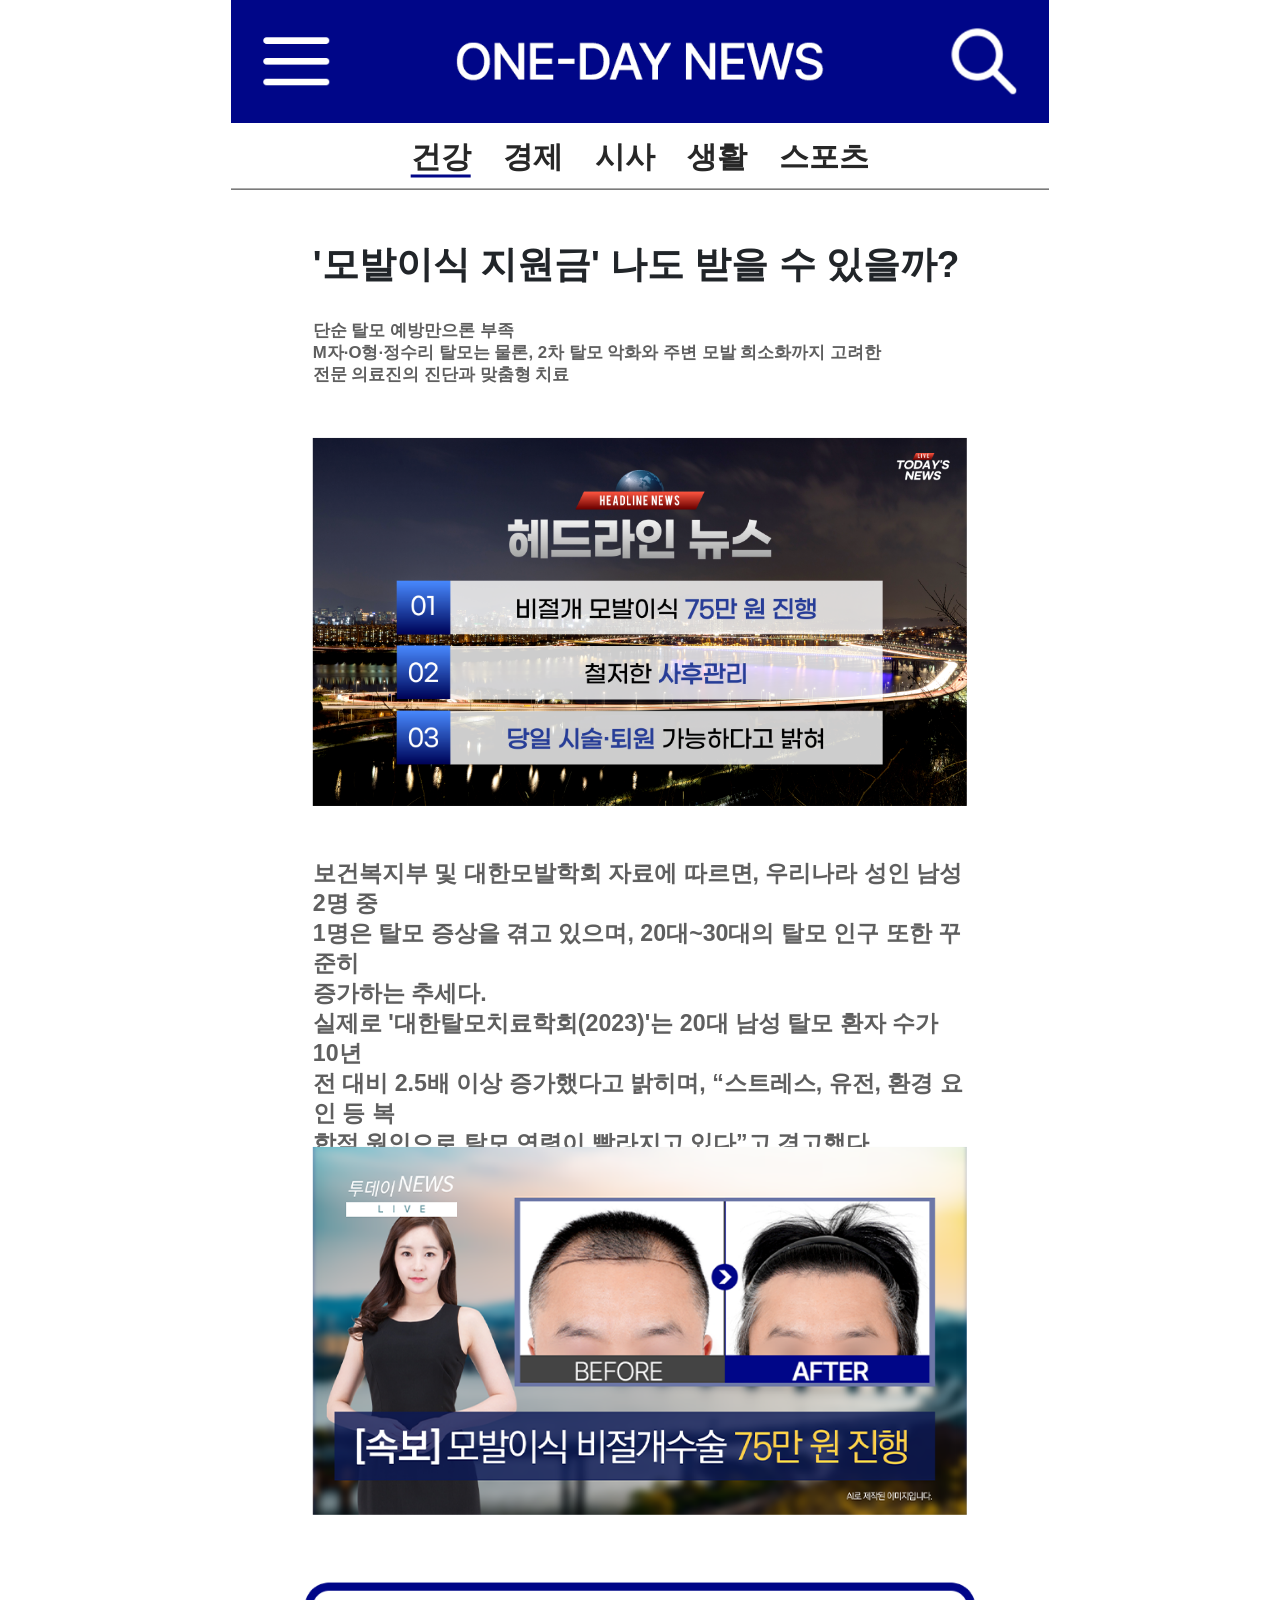
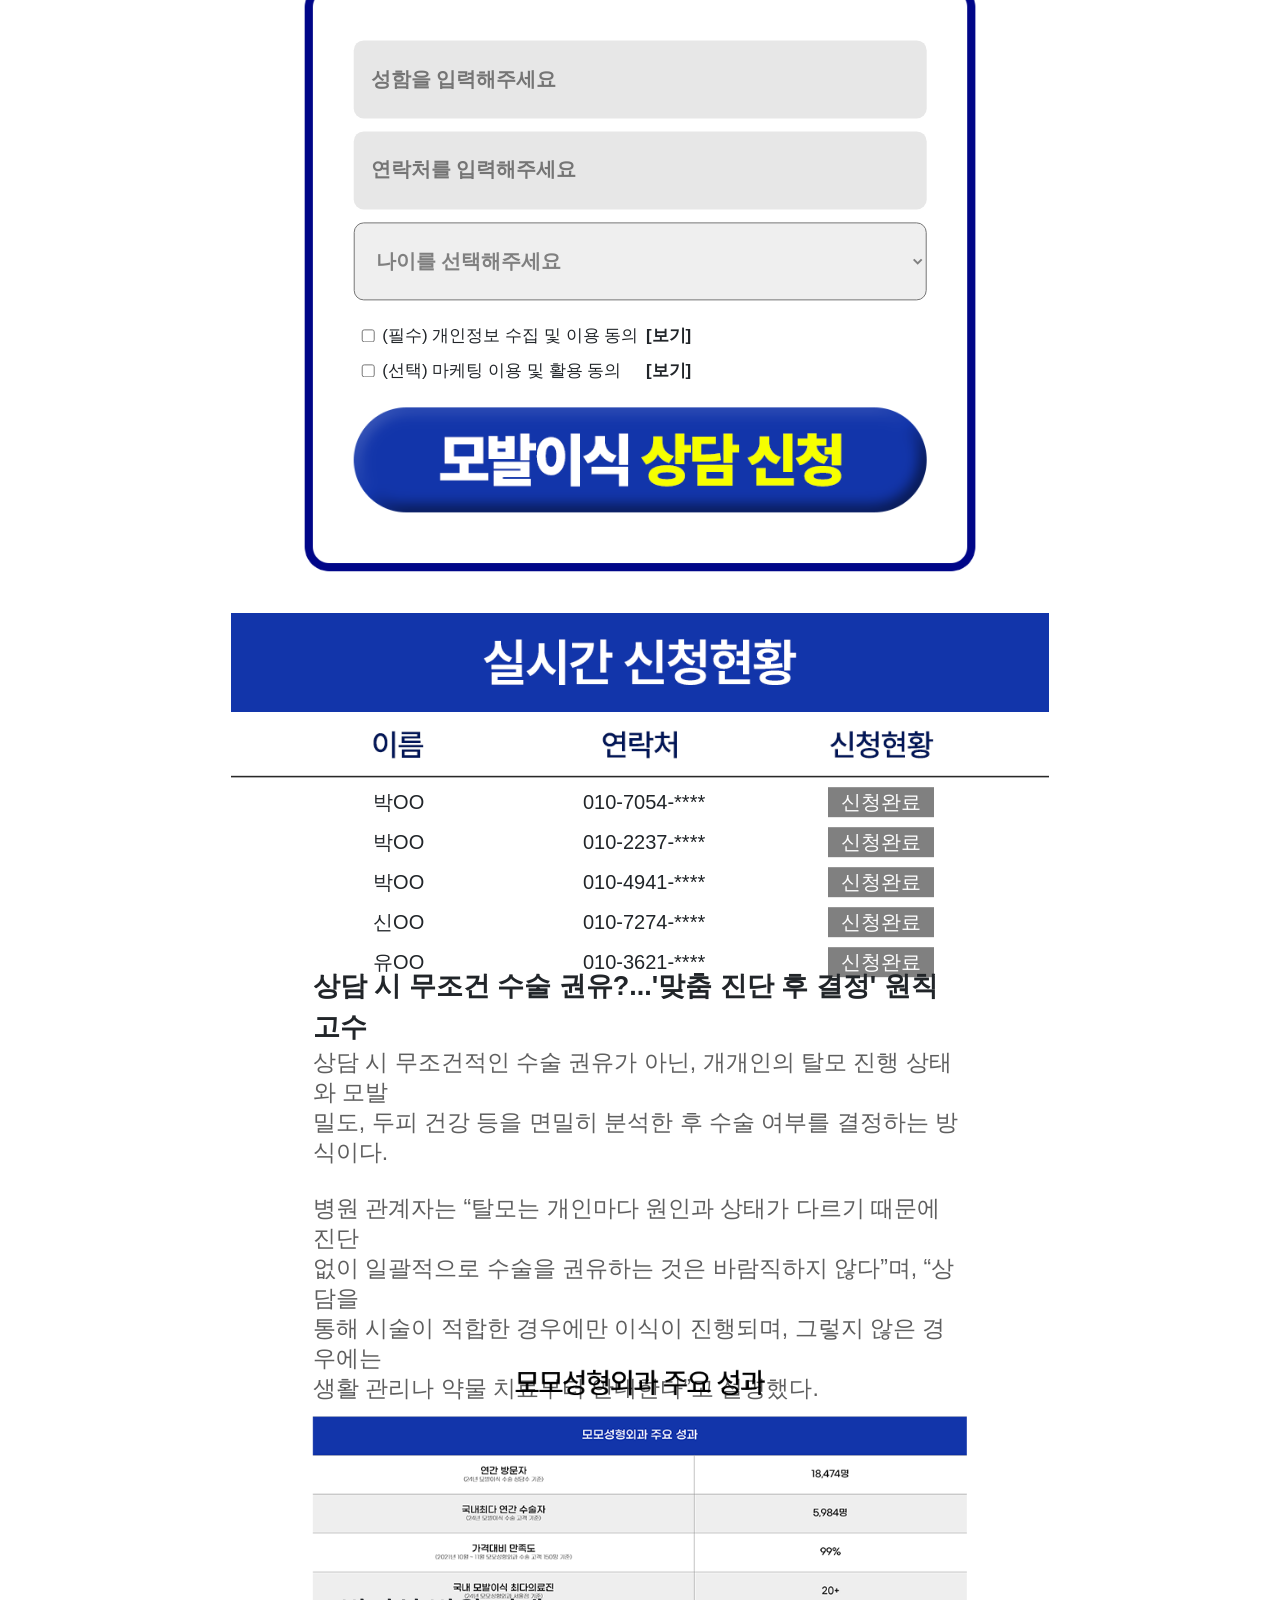
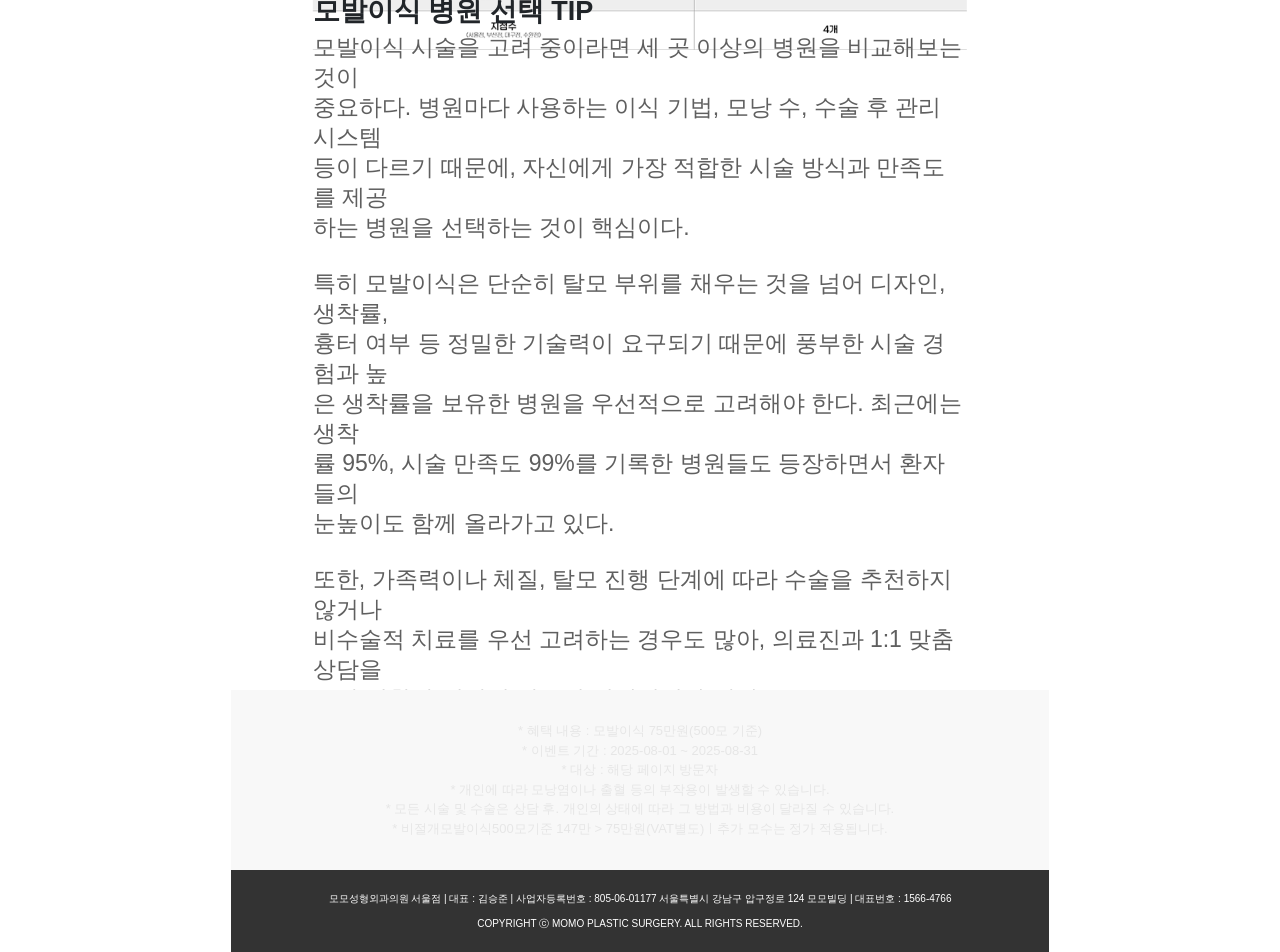
<file: index.html>
<!DOCTYPE html>
<!-- saved from url=(0034)http://127.0.0.1:5500/Landing.html -->
<html lang="ko"><head><meta http-equiv="Content-Type" content="text/html; charset=UTF-8">
  
  <meta name="viewport" content="width=device-width, initial-scale=1.0">
  <title>모모성형외과 랜딩페이지</title>
<link rel="stylesheet" href="./index_files/bootstrap.css"><link rel="stylesheet" href="./index_files/Landing.css"><script src="./index_files/code.jquery.com_jquery-3.7.0.min.js.다운로드"></script><script src="./index_files/bootstrap.js.다운로드"></script></head>
  
  
  
  
<body cz-shortcut-listen="true">
  
  <div id="wrap">

    <section class="sec01">
      <img src="./index_files/section01-bg.png" class="img-fluid">
      <img src="./index_files/section01-img1.png" class="img-fluid sec01-img1">
      <img src="./index_files/section01-img2.png" class="img-fluid sec01-img2">
    </section>

    <section class="sec02">
      <img src="./index_files/section02-bg.png" class="img-fluid">
      <div class="menubar">
        <span class="under">건강</span>
        <span>경제</span>
        <span>시사</span>
        <span>생활</span>
        <span>스포츠</span>
      </div>
    </section>

    <section class="sec03">
      <!-- <img src="images/section03-bg.png" class="img-fluid"> -->

      <div class="sec03-word1">
        <span class="sec03-word1-1">
          '모발이식 지원금' 나도 받을 수 있을까?
        </span>
        <span class="sec03-word1-2">
          단순 탈모 예방만으론 부족 <br>
          M자·O형·정수리 탈모는 물론, 2차 탈모 악화와 주변 모발 희소화까지 고려한 <br>
          전문 의료진의 진단과 맞춤형 치료
        </span>
      </div>

      <img src="./index_files/section03-img1.png" class="sec03-img1">

      <div class="sec03-word2">
        <span class="sec03-word2-1">
          보건복지부 및 대한모발학회 자료에 따르면, 우리나라 성인 남성 2명 중 <br>
          1명은 탈모 증상을 겪고 있으며, 20대~30대의 탈모 인구 또한 꾸준히 <br>
          증가하는 추세다.
        </span>
        <span class="sec03-word2-2">
          실제로 '대한탈모치료학회(2023)'는 20대 남성 탈모 환자 수가 10년 <br>
          전 대비 2.5배 이상 증가했다고 밝히며, “스트레스, 유전, 환경 요인 등 복 <br>
          합적 원인으로 탈모 연령이 빨라지고 있다”고 경고했다.
        </span>
      </div>

      <img src="./index_files/section03-img2.png" class="sec03-img2">

    </section>

    <section class="sec04">
      <img src="./index_files/section04-bg.png" class="img-fluid">
      <form>
        <div class="DB-BG">
          <div class="DB-input">
            <input type="text" placeholder="성함을 입력해주세요">
            <input type="tel" placeholder="연락처를 입력해주세요">
            <select name="age" id="age">
              <option value="" selected="" disabled="">나이를 선택해주세요</option>
              <option value="20">20대</option>
              <option value="30">30대</option>
              <option value="40">40대</option>
              <option value="50">50대</option>
              <option value="60">60대</option>
            </select>
          </div>
          
          <div class="DB-chk">
            <div class="DB-chk-1f">
              <label><input type="checkbox"> (필수) 개인정보 수집 및 이용 동의</label> <span class="btn-primary" data-bs-toggle="modal" data-bs-target="#exampleModal">[보기]</span>
            </div>
            <div class="DB-chk-1f">
              <label><input type="checkbox"> (선택) 마케팅 이용 및 활용 동의</label> <span class="btn-primary" data-bs-toggle="modal" data-bs-target="#exampleModal1">[보기]</span>
            </div>
          </div>

          <img src="./index_files/btn.png" class="img-fluid DB-btn">
        </div>
      </form>
    </section>

    <section class="sec05">
      <img src="./index_files/section05-bg.png" class="img-fluid">
      <div class="DB-list-wrap">
        <div class="DB-list" id="list" style="transform: translateY(-120px);">
          <!-- JS로 동적 추가됨 -->
        <div class="DB-list-1">
      <span>장OO</span>
      <span>010-2683-****</span>
      <span class="listbox">신청완료</span>
    </div><div class="DB-list-1">
      <span>박OO</span>
      <span>010-7054-****</span>
      <span class="listbox">신청완료</span>
    </div><div class="DB-list-1">
      <span>박OO</span>
      <span>010-2237-****</span>
      <span class="listbox">신청완료</span>
    </div><div class="DB-list-1">
      <span>박OO</span>
      <span>010-4941-****</span>
      <span class="listbox">신청완료</span>
    </div><div class="DB-list-1">
      <span>신OO</span>
      <span>010-7274-****</span>
      <span class="listbox">신청완료</span>
    </div><div class="DB-list-1">
      <span>유OO</span>
      <span>010-3621-****</span>
      <span class="listbox">신청완료</span>
    </div><div class="DB-list-1">
      <span>오OO</span>
      <span>010-3035-****</span>
      <span class="listbox">신청완료</span>
    </div><div class="DB-list-1">
      <span>조OO</span>
      <span>010-9483-****</span>
      <span class="listbox">신청완료</span>
    </div><div class="DB-list-1">
      <span>장OO</span>
      <span>010-5972-****</span>
      <span class="listbox">신청완료</span>
    </div><div class="DB-list-1">
      <span>류OO</span>
      <span>010-8299-****</span>
      <span class="listbox">신청완료</span>
    </div><div class="DB-list-1">
      <span>고OO</span>
      <span>010-8750-****</span>
      <span class="listbox">신청완료</span>
    </div><div class="DB-list-1">
      <span>송OO</span>
      <span>010-3859-****</span>
      <span class="listbox">신청완료</span>
    </div><div class="DB-list-1">
      <span>조OO</span>
      <span>010-8627-****</span>
      <span class="listbox">신청완료</span>
    </div><div class="DB-list-1">
      <span>황OO</span>
      <span>010-7977-****</span>
      <span class="listbox">신청완료</span>
    </div><div class="DB-list-1">
      <span>박OO</span>
      <span>010-7765-****</span>
      <span class="listbox">신청완료</span>
    </div><div class="DB-list-1">
      <span>정OO</span>
      <span>010-9181-****</span>
      <span class="listbox">신청완료</span>
    </div><div class="DB-list-1">
      <span>정OO</span>
      <span>010-1001-****</span>
      <span class="listbox">신청완료</span>
    </div><div class="DB-list-1">
      <span>임OO</span>
      <span>010-8868-****</span>
      <span class="listbox">신청완료</span>
    </div><div class="DB-list-1">
      <span>한OO</span>
      <span>010-8150-****</span>
      <span class="listbox">신청완료</span>
    </div><div class="DB-list-1">
      <span>송OO</span>
      <span>010-4602-****</span>
      <span class="listbox">신청완료</span>
    </div><div class="DB-list-1">
      <span>강OO</span>
      <span>010-2886-****</span>
      <span class="listbox">신청완료</span>
    </div><div class="DB-list-1">
      <span>권OO</span>
      <span>010-4981-****</span>
      <span class="listbox">신청완료</span>
    </div><div class="DB-list-1">
      <span>조OO</span>
      <span>010-5811-****</span>
      <span class="listbox">신청완료</span>
    </div><div class="DB-list-1">
      <span>임OO</span>
      <span>010-1614-****</span>
      <span class="listbox">신청완료</span>
    </div><div class="DB-list-1">
      <span>서OO</span>
      <span>010-3570-****</span>
      <span class="listbox">신청완료</span>
    </div><div class="DB-list-1">
      <span>황OO</span>
      <span>010-4774-****</span>
      <span class="listbox">신청완료</span>
    </div><div class="DB-list-1">
      <span>정OO</span>
      <span>010-8327-****</span>
      <span class="listbox">신청완료</span>
    </div><div class="DB-list-1">
      <span>홍OO</span>
      <span>010-9924-****</span>
      <span class="listbox">신청완료</span>
    </div><div class="DB-list-1">
      <span>이OO</span>
      <span>010-3060-****</span>
      <span class="listbox">신청완료</span>
    </div><div class="DB-list-1">
      <span>황OO</span>
      <span>010-9089-****</span>
      <span class="listbox">신청완료</span>
    </div><div class="DB-list-1">
      <span>한OO</span>
      <span>010-8052-****</span>
      <span class="listbox">신청완료</span>
    </div><div class="DB-list-1">
      <span>안OO</span>
      <span>010-1721-****</span>
      <span class="listbox">신청완료</span>
    </div><div class="DB-list-1">
      <span>신OO</span>
      <span>010-6525-****</span>
      <span class="listbox">신청완료</span>
    </div><div class="DB-list-1">
      <span>서OO</span>
      <span>010-5634-****</span>
      <span class="listbox">신청완료</span>
    </div><div class="DB-list-1">
      <span>안OO</span>
      <span>010-8123-****</span>
      <span class="listbox">신청완료</span>
    </div><div class="DB-list-1">
      <span>강OO</span>
      <span>010-3589-****</span>
      <span class="listbox">신청완료</span>
    </div><div class="DB-list-1">
      <span>안OO</span>
      <span>010-5651-****</span>
      <span class="listbox">신청완료</span>
    </div><div class="DB-list-1">
      <span>안OO</span>
      <span>010-7652-****</span>
      <span class="listbox">신청완료</span>
    </div><div class="DB-list-1">
      <span>홍OO</span>
      <span>010-2214-****</span>
      <span class="listbox">신청완료</span>
    </div><div class="DB-list-1">
      <span>박OO</span>
      <span>010-1663-****</span>
      <span class="listbox">신청완료</span>
    </div><div class="DB-list-1">
      <span>박OO</span>
      <span>010-7391-****</span>
      <span class="listbox">신청완료</span>
    </div><div class="DB-list-1">
      <span>김OO</span>
      <span>010-7531-****</span>
      <span class="listbox">신청완료</span>
    </div><div class="DB-list-1">
      <span>이OO</span>
      <span>010-9586-****</span>
      <span class="listbox">신청완료</span>
    </div><div class="DB-list-1">
      <span>서OO</span>
      <span>010-7292-****</span>
      <span class="listbox">신청완료</span>
    </div><div class="DB-list-1">
      <span>조OO</span>
      <span>010-8590-****</span>
      <span class="listbox">신청완료</span>
    </div><div class="DB-list-1">
      <span>오OO</span>
      <span>010-9242-****</span>
      <span class="listbox">신청완료</span>
    </div><div class="DB-list-1">
      <span>류OO</span>
      <span>010-1848-****</span>
      <span class="listbox">신청완료</span>
    </div><div class="DB-list-1">
      <span>송OO</span>
      <span>010-5974-****</span>
      <span class="listbox">신청완료</span>
    </div><div class="DB-list-1">
      <span>고OO</span>
      <span>010-2270-****</span>
      <span class="listbox">신청완료</span>
    </div><div class="DB-list-1">
      <span>유OO</span>
      <span>010-6670-****</span>
      <span class="listbox">신청완료</span>
    </div></div>
      </div>
    </section>

    <section class="sec06">
      <!-- <img src="images/section06-bg.png" class="img-fluid"> -->

      <div class="sec06-word1">
        <span class="sec06-word1-1">
          상담 시 무조건 수술 권유?...'맞춤 진단 후 결정' 원칙 고수
        </span>
        <span class="sec06-word1-2">
          상담 시 무조건적인 수술 권유가 아닌, 개개인의 탈모 진행 상태와 모발 <br>
          밀도, 두피 건강 등을 면밀히 분석한 후 수술 여부를 결정하는 방식이다.
        </span>
        <span class="sec06-word1-3">
          병원 관계자는 “탈모는 개인마다 원인과 상태가 다르기 때문에 진단 <br>
          없이 일괄적으로 수술을 권유하는 것은 바람직하지 않다”며, “상담을 <br>
          통해 시술이 적합한 경우에만 이식이 진행되며, 그렇지 않은 경우에는 <br>
          생활 관리나 약물 치료부터 안내한다”고 설명했다.
        </span>
      </div>

      <img src="./index_files/section06-img.png" class="sec06-img1">

      <div class="sec06-word2">
        <span class="sec06-word2-1">
          모발이식 병원 선택 TIP
        </span>
        <span class="sec06-word2-2">
          모발이식 시술을 고려 중이라면 세 곳 이상의 병원을 비교해보는 것이 <br>
          중요하다. 병원마다 사용하는 이식 기법, 모낭 수, 수술 후 관리 시스템 <br>
          등이 다르기 때문에, 자신에게 가장 적합한 시술 방식과 만족도를 제공 <br>
          하는 병원을 선택하는 것이 핵심이다.
        </span>
        <span class="sec06-word2-3">
          특히 모발이식은 단순히 탈모 부위를 채우는 것을 넘어 디자인, 생착률, <br>
          흉터 여부 등 정밀한 기술력이 요구되기 때문에 풍부한 시술 경험과 높 <br>
          은 생착률을 보유한 병원을 우선적으로 고려해야 한다. 최근에는 생착 <br>
          률 95%, 시술 만족도 99%를 기록한 병원들도 등장하면서 환자들의 <br>
          눈높이도 함께 올라가고 있다.
        </span>
        <span class="sec06-word2-4">
          또한, 가족력이나 체질, 탈모 진행 단계에 따라 수술을 추천하지 않거나 <br>
          비수술적 치료를 우선 고려하는 경우도 많아, 의료진과 1:1 맞춤 상담을 <br>
          통한 정확한 진단이 반드시 선행되어야 한다.
        </span>
      </div>

    </section>

    <section class="sec07">
      <img src="./index_files/section07-bg.png" class="img-fluid">
      <div class="sec07-word">
        * 혜택 내용 : 모발이식 75만원(500모 기준) <br>
        * 이벤트 기간 : 2025-08-01 ~ 2025-08-31 <br>
        * 대상 : 해당 페이지 방문자 <br>
        * 개인에 따라 모낭염이나 출혈 등의 부작용이 발생할 수 있습니다. <br>
        * 모든 시술 및 수술은 상담 후. 개인의 상태에 따라 그 방법과 비용이 달라질 수 있습니다. <br>
        * 비절개모발이식500모기준 147만 &gt; 75만원(VAT별도)ㅣ추가 모수는 정가 적용됩니다. <br>
      </div>
    </section>

    <section class="footer">
      <img src="./index_files/footer.png" class="img-fluid">
      <div class="footer-word">
        모모성형외과의원 서울점 | 대표 : 김승준 | 사업자등록번호 : 805-06-01177 서울특별시 강남구 압구정로 124 모모빌딩 | 대표번호 : 1566-4766 <br>
        COPYRIGHT ⓒ MOMO PLASTIC SURGERY. ALL RIGHTS RESERVED.
      </div>
    </section>

  </div>

<!-- Code injected by live-server -->
<script>
	// <![CDATA[  <-- For SVG support
	if ('WebSocket' in window) {
		(function () {
			function refreshCSS() {
				var sheets = [].slice.call(document.getElementsByTagName("link"));
				var head = document.getElementsByTagName("head")[0];
				for (var i = 0; i < sheets.length; ++i) {
					var elem = sheets[i];
					var parent = elem.parentElement || head;
					parent.removeChild(elem);
					var rel = elem.rel;
					if (elem.href && typeof rel != "string" || rel.length == 0 || rel.toLowerCase() == "stylesheet") {
						var url = elem.href.replace(/(&|\?)_cacheOverride=\d+/, '');
						elem.href = url + (url.indexOf('?') >= 0 ? '&' : '?') + '_cacheOverride=' + (new Date().valueOf());
					}
					parent.appendChild(elem);
				}
			}
			var protocol = window.location.protocol === 'http:' ? 'ws://' : 'wss://';
			var address = protocol + window.location.host + window.location.pathname + '/ws';
			var socket = new WebSocket(address);
			socket.onmessage = function (msg) {
				if (msg.data == 'reload') window.location.reload();
				else if (msg.data == 'refreshcss') refreshCSS();
			};
			if (sessionStorage && !sessionStorage.getItem('IsThisFirstTime_Log_From_LiveServer')) {
				console.log('Live reload enabled.');
				sessionStorage.setItem('IsThisFirstTime_Log_From_LiveServer', true);
			}
		})();
	}
	else {
		console.error('Upgrade your browser. This Browser is NOT supported WebSocket for Live-Reloading.');
	}
	// ]]>
</script>



<div class="modal fade" id="exampleModal" tabindex="-1" aria-labelledby="exampleModalLabel" aria-hidden="true">
  <div class="modal-dialog">
    <div class="modal-content">
      <div class="modal-header">
        <h1 class="modal-title fs-5" id="exampleModalLabel">개인정보 수집 이용 동의</h1>
        <button type="button" class="btn-close" data-bs-dismiss="modal" aria-label="Close"></button>
      </div>
      <div class="modal-body">
        모모성형외과의원(이하 ‘본원’)은 회원가입, 원활한 고객 상담, 각종 서비스 제공을 위해 아래와 같이 <br> 이용자의 개인정보를 수집 • 이용하기 위하여 이용자의 동의를 받고자 합니다. <br>
        귀하는 개인정보의 선택적인 수집, 이용, 제공에 대한 동의를 거부할 수 있습니다. <br>
        <br>
        <br>
        1. 개인정보의 수집 및 이용 목적 : 병원 상담 서비스 제공, 병원 진료 서비스 제공, 회원관리, 신규 서비스 안내 및 마케팅, 광고에의 활용<br>

        2. 수집하는 개인정보의 항목 : 이름, 연락처, 나이 <br>
        3. 보유 및 이용기간 : 고객 동의 철회 시 지체없이 파기<br><br>

        동의를 거부할 권리 및 거부하는 경우의 불이익 회원은 이 개인정보 수집ㆍ이용 동의를 거부할 수 있습니다.<br>
        이 동의는 의료기관 상담신청 서비스 제공에 필수적이므로 동의하지 않을 경우 병원 상담을 받으실 수 없습니다<br><br>

        * ‘본원’이 제공하는 서비스와 관련된 개인정보처리방침에 관련된 사항은 ‘본원’의 개인정보처리방침(https://momoprs.com/bbs/content.php?co_id=privacy)에 따릅니다.
      </div>
      <div class="modal-footer">
        <button type="button" class="btn btn-secondary" data-bs-dismiss="modal">닫기</button>
      </div>
    </div>
  </div>
</div>

<!-- Modal -->
<div class="modal fade" id="exampleModal1" tabindex="-1" aria-labelledby="exampleModalLabel" aria-hidden="true">
  <div class="modal-dialog">
    <div class="modal-content">
      <div class="modal-header">
        <h1 class="modal-title fs-5" id="exampleModalLabel">마케팅 활용 및 수신 동의</h1>
        <button type="button" class="btn-close" data-bs-dismiss="modal" aria-label="Close"></button>
      </div>
      <div class="modal-body">
        모모성형외과의원 (이하 ‘본원’)는 아래와 같이 이용자의 정보를 상품 안내, 이벤트 행사 및 정보 <br> 안내, 상담을 진행하기 위한 목적으로 전화, 문자를 통한 정보 송신을 위해 이용하고자 합니다.<br>
        귀하는 개인정보의 마케팅 활용 및 정보 수신 동의를 거부할 수 있습니다.<br><br>

        1. 수집 및 이용 목적 : 신규 상품, 서비스 안내 및 맞춤 서비스 제공, 이벤트 및 광고성 정보 제공 <br>및 참여기회 제공, 시.수술 상담을 위한 전화 및 문자이용 등<br><br>
        2. 수집 항목 : 이름, 연락처, 나이, 상담내역<br><br>
        3. 보유 및 이용기간 : 고객 동의 철회 시 지체없이 파기<br><br>

        *이용자는 ‘본원’에서의 개인정보에 대해 마케팅 활용 동의 및 수신 거부할 권리가 있으나 동의를 <br>거부할 경우 상품 및 이벤트 정보, 이벤트 참여, 상담 등에 제약이 발생할 수 있습니다.<br><br>
        * ‘본원’ 또는 개인정보취급방침 제4조 제1항에 기재된 위탁업체는 ‘본원’의 업무 내용을 이용자에게 <br>전화 혹은 단문 메시지 등의 방법을 통해 홍보하고 상품 구입을 권유할 수 있으며 상담을 위해 이용자께 전문상담사가 입력하신 번호로 연락할 수 있습니다.<br>
        * ‘본원’이 제공하는 서비스와 관련된 개인정보처리방침에 관련된 사항은 ‘본원’의 개인정보처리방침(https://momoprs.com//man/bbs/content.php?co_id=policy2)에 따릅니다.
      </div>
      <div class="modal-footer">
        <button type="button" class="btn btn-secondary" data-bs-dismiss="modal">닫기</button>
      </div>
    </div>
  </div>
</div>



<script>
  const listContainer = document.getElementById('list');
  const totalItems = 50;
  const visibleItems = 5;

  const koreanLastNames = ['김', '이', '박', '최', '정', '강', '조', '윤', '장', '임', '오', '한', '신', '서', '권', '황', '안', '송', '류', '홍','고','유','안'];

  function getRandomLastName() {
    return koreanLastNames[Math.floor(Math.random() * koreanLastNames.length)];
  }

  function getRandomPhoneMiddle() {
    const number = Math.floor(1000 + Math.random() * 9000); // 1000~9999
    return number.toString();
  }

  // 리스트 항목 생성
  for (let i = 0; i < totalItems; i++) {
    const name = getRandomLastName() + 'OO';
    const phone = `010-${getRandomPhoneMiddle()}-****`;

    const div = document.createElement('div');
    div.className = 'DB-list-1';
    div.innerHTML = `
      <span>${name}</span>
      <span>${phone}</span>
      <span class="listbox">신청완료</span>
    `;
    listContainer.appendChild(div);
  }

  let currentIndex = 0;

  function scrollList() {
    const item = document.querySelector('.DB-list-1');
    if (!item) return;

    const itemHeight = item.offsetHeight;
    currentIndex++;

    if (currentIndex > totalItems - visibleItems) {
      currentIndex = 0;
    }

    listContainer.style.transform = `translateY(-${currentIndex * itemHeight}px)`;
  }

  setInterval(scrollList, 2000);
</script></body><!-- Modal --></html>
</file>
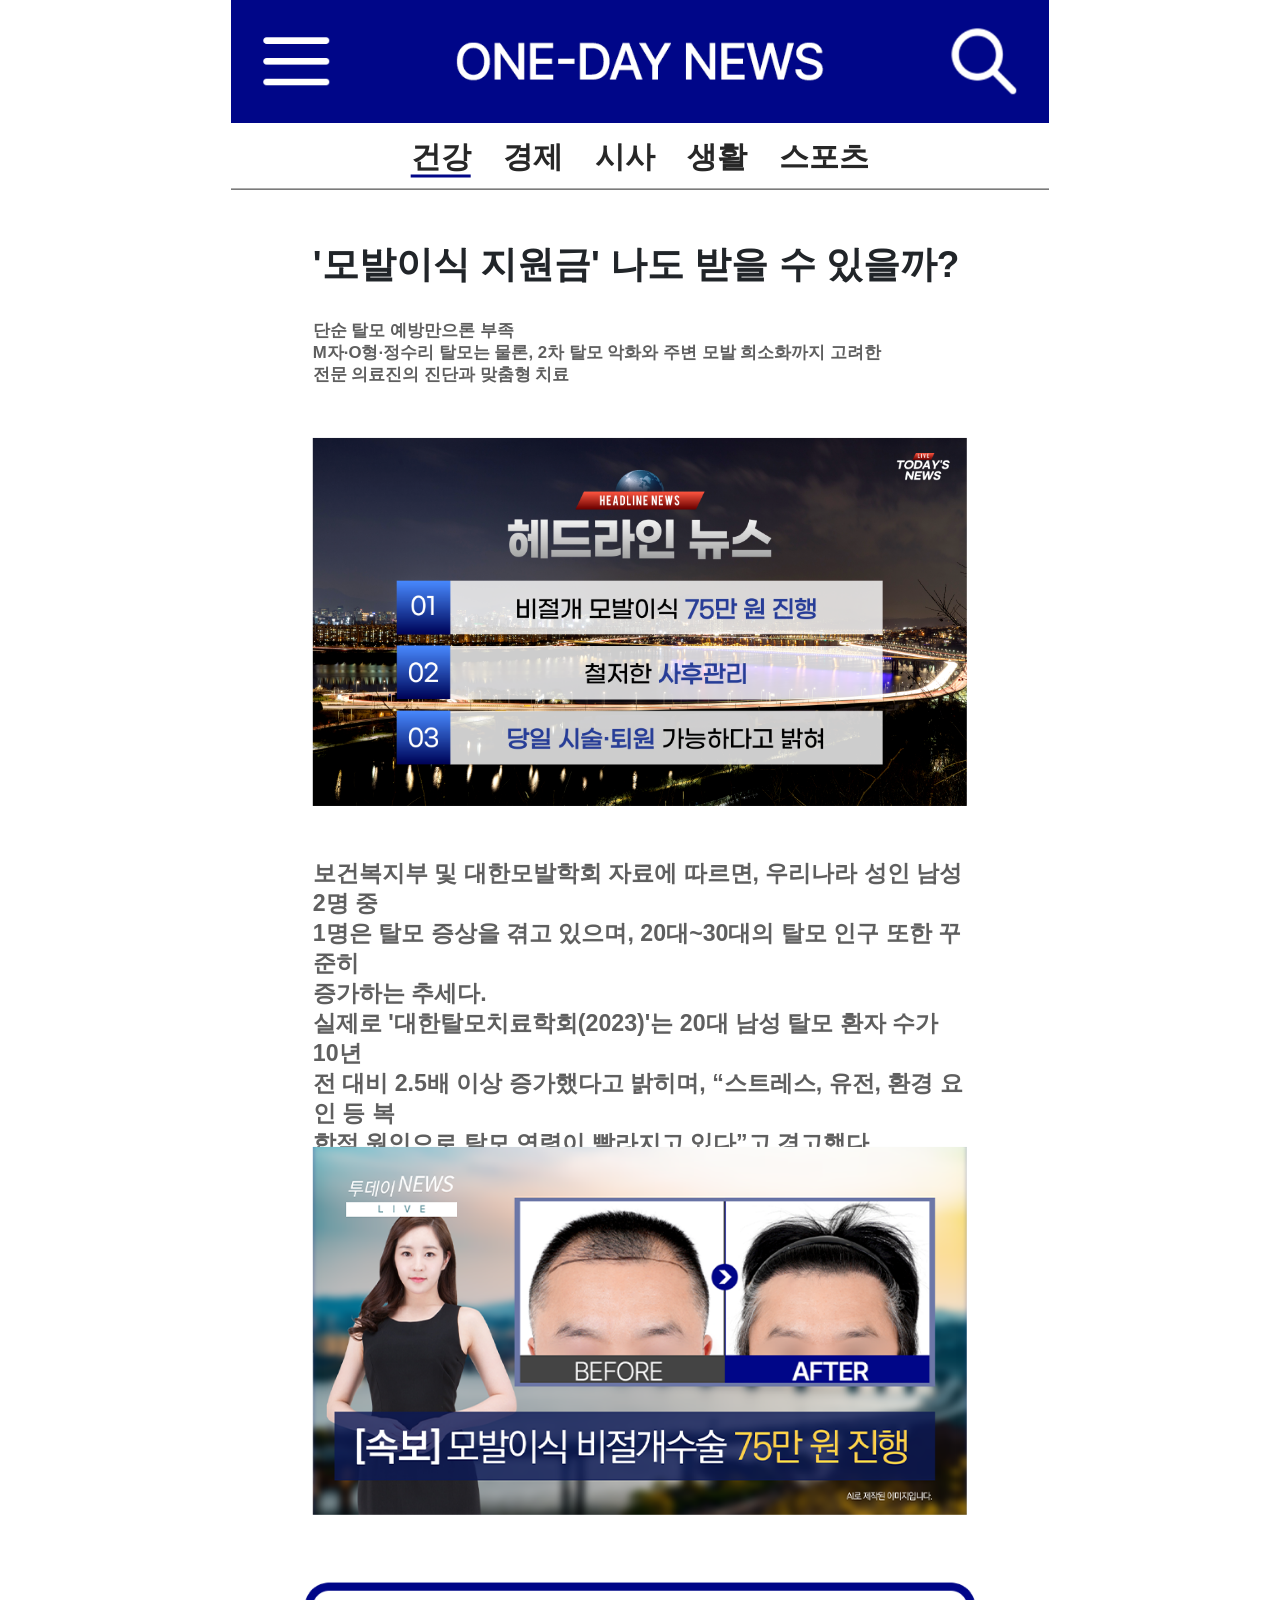
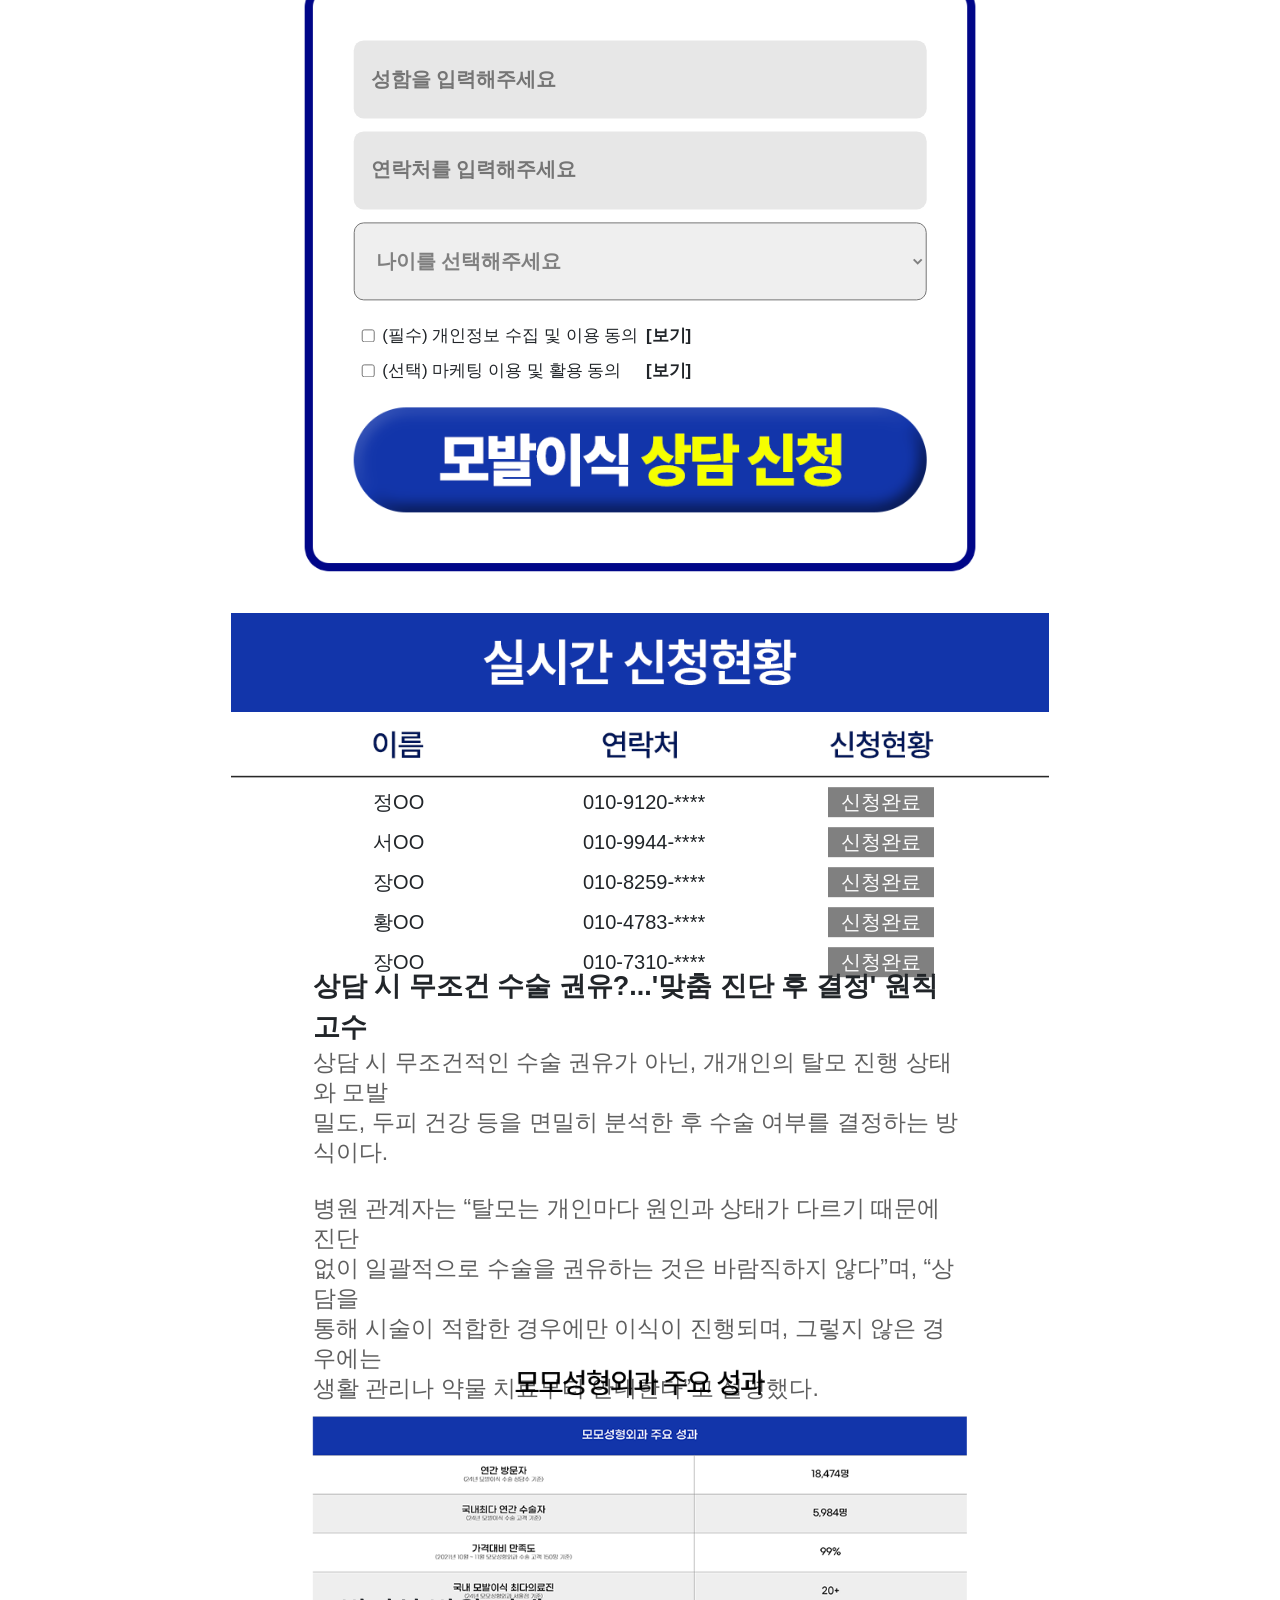
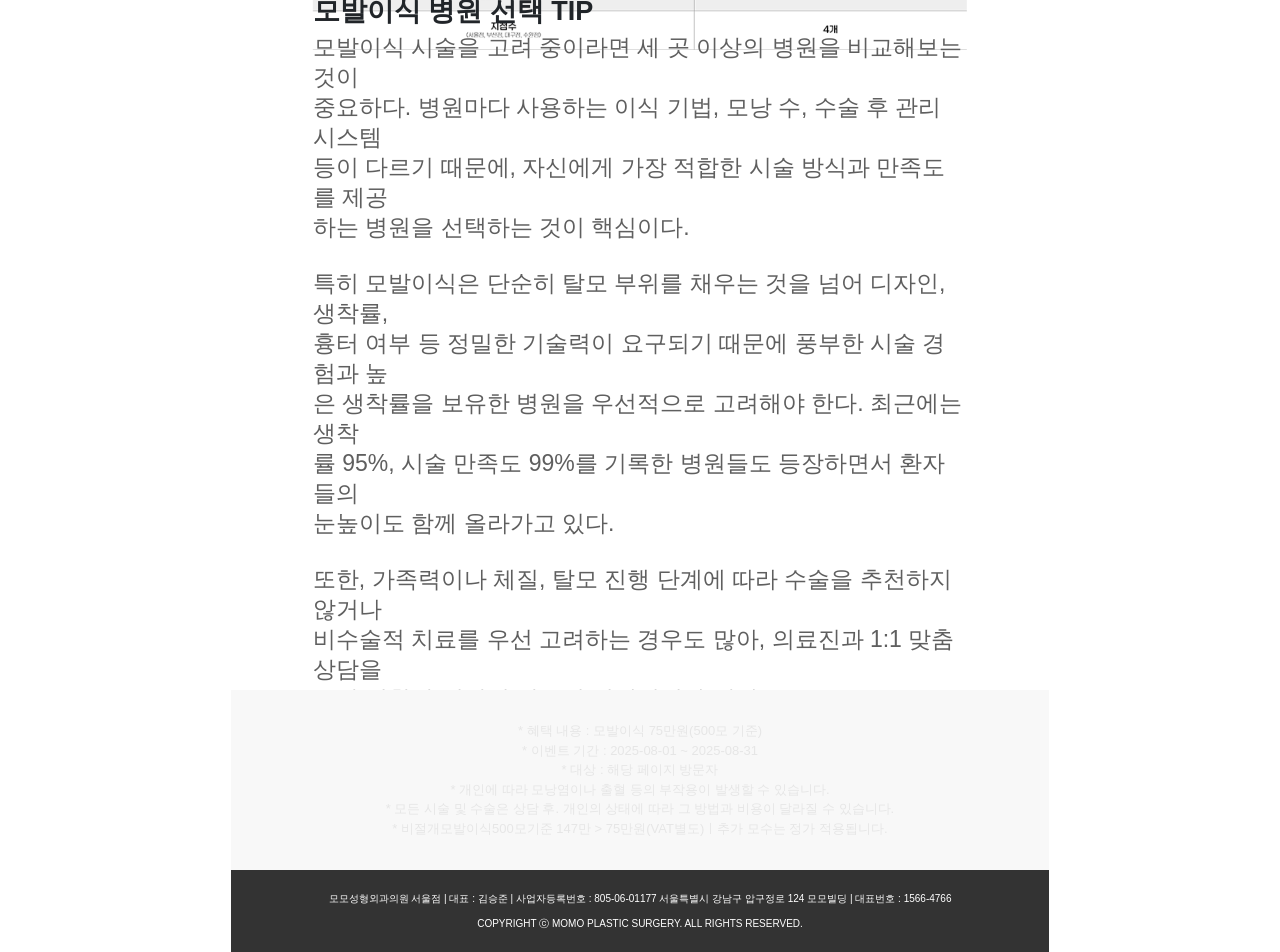
<file: Landing.html>
<!DOCTYPE html>
<html lang="ko">
<head>
  <meta charset="UTF-8">
  <meta name="viewport" content="width=device-width, initial-scale=1.0">
  <title>모모성형외과 랜딩페이지</title>
</head>
  <link rel="stylesheet" href="css/bootstrap.css">
  <link rel="stylesheet" href="css/Landing.css">
  <script src="script/code.jquery.com_jquery-3.7.0.min.js"></script>
  <script src="script/bootstrap.js"></script>
<body>
  
  <div id="wrap">

    <section class="sec01">
      <img src="images/section01-bg.png" class="img-fluid">
      <img src="images/section01-img1.png" class="img-fluid sec01-img1">
      <img src="images/section01-img2.png" class="img-fluid sec01-img2">
    </section>

    <section class="sec02">
      <img src="images/section02-bg.png" class="img-fluid">
      <div class="menubar">
        <span class="under">건강</span>
        <span>경제</span>
        <span>시사</span>
        <span>생활</span>
        <span>스포츠</span>
      </div>
    </section>

    <section class="sec03">
      <!-- <img src="images/section03-bg.png" class="img-fluid"> -->

      <div class="sec03-word1">
        <span class="sec03-word1-1">
          '모발이식 지원금' 나도 받을 수 있을까?
        </span>
        <span class="sec03-word1-2">
          단순 탈모 예방만으론 부족 <br>
          M자·O형·정수리 탈모는 물론, 2차 탈모 악화와 주변 모발 희소화까지 고려한 <br>
          전문 의료진의 진단과 맞춤형 치료
        </span>
      </div>

      <img src="images/section03-img1.png" class="sec03-img1">

      <div class="sec03-word2">
        <span class="sec03-word2-1">
          보건복지부 및 대한모발학회 자료에 따르면, 우리나라 성인 남성 2명 중 <br>
          1명은 탈모 증상을 겪고 있으며, 20대~30대의 탈모 인구 또한 꾸준히 <br>
          증가하는 추세다.
        </span>
        <span class="sec03-word2-2">
          실제로 '대한탈모치료학회(2023)'는 20대 남성 탈모 환자 수가 10년 <br>
          전 대비 2.5배 이상 증가했다고 밝히며, “스트레스, 유전, 환경 요인 등 복 <br>
          합적 원인으로 탈모 연령이 빨라지고 있다”고 경고했다.
        </span>
      </div>

      <img src="images/section03-img2.png" class="sec03-img2">

    </section>

    <section class="sec04">
      <img src="images/section04-bg.png" class="img-fluid">
      <form>
        <div class="DB-BG">
          <div class="DB-input">
            <input type="text" placeholder="성함을 입력해주세요">
            <input type="tel" placeholder="연락처를 입력해주세요">
            <select name="age" id="age">
              <option value="" selected disabled>나이를 선택해주세요</option>
              <option value="20">20대</option>
              <option value="30">30대</option>
              <option value="40">40대</option>
              <option value="50">50대</option>
              <option value="60">60대</option>
            </select>
          </div>
          
          <div class="DB-chk">
            <div class="DB-chk-1f">
              <label><input type="checkbox"> (필수) 개인정보 수집 및 이용 동의</label> <span class="btn-primary" data-bs-toggle="modal" data-bs-target="#exampleModal">[보기]</span>
            </div>
            <div class="DB-chk-1f">
              <label><input type="checkbox"> (선택) 마케팅 이용 및 활용 동의</label> <span class="btn-primary" data-bs-toggle="modal" data-bs-target="#exampleModal1">[보기]</span>
            </div>
          </div>

          <img src="images/btn.png" class="img-fluid DB-btn">
        </div>
      </form>
    </section>

    <section class="sec05">
      <img src="images/section05-bg.png" class="img-fluid">
      <div class="DB-list-wrap">
        <div class="DB-list" id="list">
          <!-- JS로 동적 추가됨 -->
        </div>
      </div>
    </section>

    <section class="sec06">
      <!-- <img src="images/section06-bg.png" class="img-fluid"> -->

      <div class="sec06-word1">
        <span class="sec06-word1-1">
          상담 시 무조건 수술 권유?...'맞춤 진단 후 결정' 원칙 고수
        </span>
        <span class="sec06-word1-2">
          상담 시 무조건적인 수술 권유가 아닌, 개개인의 탈모 진행 상태와 모발 <br>
          밀도, 두피 건강 등을 면밀히 분석한 후 수술 여부를 결정하는 방식이다.
        </span>
        <span class="sec06-word1-3">
          병원 관계자는 “탈모는 개인마다 원인과 상태가 다르기 때문에 진단 <br>
          없이 일괄적으로 수술을 권유하는 것은 바람직하지 않다”며, “상담을 <br>
          통해 시술이 적합한 경우에만 이식이 진행되며, 그렇지 않은 경우에는 <br>
          생활 관리나 약물 치료부터 안내한다”고 설명했다.
        </span>
      </div>

      <img src="images/section06-img.png" class="sec06-img1">

      <div class="sec06-word2">
        <span class="sec06-word2-1">
          모발이식 병원 선택 TIP
        </span>
        <span class="sec06-word2-2">
          모발이식 시술을 고려 중이라면 세 곳 이상의 병원을 비교해보는 것이 <br>
          중요하다. 병원마다 사용하는 이식 기법, 모낭 수, 수술 후 관리 시스템 <br>
          등이 다르기 때문에, 자신에게 가장 적합한 시술 방식과 만족도를 제공 <br>
          하는 병원을 선택하는 것이 핵심이다.
        </span>
        <span class="sec06-word2-3">
          특히 모발이식은 단순히 탈모 부위를 채우는 것을 넘어 디자인, 생착률, <br>
          흉터 여부 등 정밀한 기술력이 요구되기 때문에 풍부한 시술 경험과 높 <br>
          은 생착률을 보유한 병원을 우선적으로 고려해야 한다. 최근에는 생착 <br>
          률 95%, 시술 만족도 99%를 기록한 병원들도 등장하면서 환자들의 <br>
          눈높이도 함께 올라가고 있다.
        </span>
        <span class="sec06-word2-4">
          또한, 가족력이나 체질, 탈모 진행 단계에 따라 수술을 추천하지 않거나 <br>
          비수술적 치료를 우선 고려하는 경우도 많아, 의료진과 1:1 맞춤 상담을 <br>
          통한 정확한 진단이 반드시 선행되어야 한다.
        </span>
      </div>

    </section>

    <section class="sec07">
      <img src="images/section07-bg.png" class="img-fluid">
      <div class="sec07-word">
        * 혜택 내용 : 모발이식 75만원(500모 기준) <br>
        * 이벤트 기간 : 2025-08-01 ~ 2025-08-31 <br>
        * 대상 : 해당 페이지 방문자 <br>
        * 개인에 따라 모낭염이나 출혈 등의 부작용이 발생할 수 있습니다. <br>
        * 모든 시술 및 수술은 상담 후. 개인의 상태에 따라 그 방법과 비용이 달라질 수 있습니다. <br>
        * 비절개모발이식500모기준 147만 > 75만원(VAT별도)ㅣ추가 모수는 정가 적용됩니다. <br>
      </div>
    </section>

    <section class="footer">
      <img src="images/footer.png" class="img-fluid">
      <div class="footer-word">
        모모성형외과의원 서울점 | 대표 : 김승준 | 사업자등록번호 : 805-06-01177 서울특별시 강남구 압구정로 124 모모빌딩 | 대표번호 : 1566-4766 <br>
        COPYRIGHT ⓒ MOMO PLASTIC SURGERY. ALL RIGHTS RESERVED.
      </div>
    </section>

  </div>

</body>

<!-- Modal -->
<div class="modal fade" id="exampleModal" tabindex="-1" aria-labelledby="exampleModalLabel" aria-hidden="true">
  <div class="modal-dialog">
    <div class="modal-content">
      <div class="modal-header">
        <h1 class="modal-title fs-5" id="exampleModalLabel">개인정보 수집 이용 동의</h1>
        <button type="button" class="btn-close" data-bs-dismiss="modal" aria-label="Close"></button>
      </div>
      <div class="modal-body">
        모모성형외과의원(이하 ‘본원’)은 회원가입, 원활한 고객 상담, 각종 서비스 제공을 위해 아래와 같이 <br> 이용자의 개인정보를 수집 • 이용하기 위하여 이용자의 동의를 받고자 합니다. <br>
        귀하는 개인정보의 선택적인 수집, 이용, 제공에 대한 동의를 거부할 수 있습니다. <br>
        <br>
        <br>
        1. 개인정보의 수집 및 이용 목적 : 병원 상담 서비스 제공, 병원 진료 서비스 제공, 회원관리, 신규 서비스 안내 및 마케팅, 광고에의 활용<br>

        2. 수집하는 개인정보의 항목 : 이름, 연락처, 나이 <br>
        3. 보유 및 이용기간 : 고객 동의 철회 시 지체없이 파기<br><br>

        동의를 거부할 권리 및 거부하는 경우의 불이익 회원은 이 개인정보 수집ㆍ이용 동의를 거부할 수 있습니다.<br>
        이 동의는 의료기관 상담신청 서비스 제공에 필수적이므로 동의하지 않을 경우 병원 상담을 받으실 수 없습니다<br><br>

        * ‘본원’이 제공하는 서비스와 관련된 개인정보처리방침에 관련된 사항은 ‘본원’의 개인정보처리방침(https://momoprs.com/bbs/content.php?co_id=privacy)에 따릅니다.
      </div>
      <div class="modal-footer">
        <button type="button" class="btn btn-secondary" data-bs-dismiss="modal">닫기</button>
      </div>
    </div>
  </div>
</div>

<!-- Modal -->
<div class="modal fade" id="exampleModal1" tabindex="-1" aria-labelledby="exampleModalLabel" aria-hidden="true">
  <div class="modal-dialog">
    <div class="modal-content">
      <div class="modal-header">
        <h1 class="modal-title fs-5" id="exampleModalLabel">마케팅 활용 및 수신 동의</h1>
        <button type="button" class="btn-close" data-bs-dismiss="modal" aria-label="Close"></button>
      </div>
      <div class="modal-body">
        모모성형외과의원 (이하 ‘본원’)는 아래와 같이 이용자의 정보를 상품 안내, 이벤트 행사 및 정보 <br> 안내, 상담을 진행하기 위한 목적으로 전화, 문자를 통한 정보 송신을 위해 이용하고자 합니다.<br>
        귀하는 개인정보의 마케팅 활용 및 정보 수신 동의를 거부할 수 있습니다.<br><br>

        1. 수집 및 이용 목적 : 신규 상품, 서비스 안내 및 맞춤 서비스 제공, 이벤트 및 광고성 정보 제공 <br>및 참여기회 제공, 시.수술 상담을 위한 전화 및 문자이용 등<br><br>
        2. 수집 항목 : 이름, 연락처, 나이, 상담내역<br><br>
        3. 보유 및 이용기간 : 고객 동의 철회 시 지체없이 파기<br><br>

        *이용자는 ‘본원’에서의 개인정보에 대해 마케팅 활용 동의 및 수신 거부할 권리가 있으나 동의를 <br>거부할 경우 상품 및 이벤트 정보, 이벤트 참여, 상담 등에 제약이 발생할 수 있습니다.<br><br>
        * ‘본원’ 또는 개인정보취급방침 제4조 제1항에 기재된 위탁업체는 ‘본원’의 업무 내용을 이용자에게 <br>전화 혹은 단문 메시지 등의 방법을 통해 홍보하고 상품 구입을 권유할 수 있으며 상담을 위해 이용자께 전문상담사가 입력하신 번호로 연락할 수 있습니다.<br>
        * ‘본원’이 제공하는 서비스와 관련된 개인정보처리방침에 관련된 사항은 ‘본원’의 개인정보처리방침(https://momoprs.com//man/bbs/content.php?co_id=policy2)에 따릅니다.
      </div>
      <div class="modal-footer">
        <button type="button" class="btn btn-secondary" data-bs-dismiss="modal">닫기</button>
      </div>
    </div>
  </div>
</div>

</html>

<script>
  const listContainer = document.getElementById('list');
  const totalItems = 50;
  const visibleItems = 5;

  const koreanLastNames = ['김', '이', '박', '최', '정', '강', '조', '윤', '장', '임', '오', '한', '신', '서', '권', '황', '안', '송', '류', '홍','고','유','안'];

  function getRandomLastName() {
    return koreanLastNames[Math.floor(Math.random() * koreanLastNames.length)];
  }

  function getRandomPhoneMiddle() {
    const number = Math.floor(1000 + Math.random() * 9000); // 1000~9999
    return number.toString();
  }

  // 리스트 항목 생성
  for (let i = 0; i < totalItems; i++) {
    const name = getRandomLastName() + 'OO';
    const phone = `010-${getRandomPhoneMiddle()}-****`;

    const div = document.createElement('div');
    div.className = 'DB-list-1';
    div.innerHTML = `
      <span>${name}</span>
      <span>${phone}</span>
      <span class="listbox">신청완료</span>
    `;
    listContainer.appendChild(div);
  }

  let currentIndex = 0;

  function scrollList() {
    const item = document.querySelector('.DB-list-1');
    if (!item) return;

    const itemHeight = item.offsetHeight;
    currentIndex++;

    if (currentIndex > totalItems - visibleItems) {
      currentIndex = 0;
    }

    listContainer.style.transform = `translateY(-${currentIndex * itemHeight}px)`;
  }

  setInterval(scrollList, 2000);
</script>
</file>
<file: index_files/Landing.css>
/* 전체 적용 */
* {
  box-sizing: border-box;
  margin: 0 auto;
  font-family: 'Pretendard', -apple-system, BlinkMacSystemFont, 'Segoe UI',
    Roboto, 'Helvetica Neue', Arial, 'Noto Sans KR', sans-serif;
}
li {
  list-style: none;
}
body {
  background-color: #fff;
}
#wrap {
  max-width: 818px;
  background-color: #fff;
}
section {
  position: relative;
}

/* 섹션 01 */
.sec01-img1 {
  position: absolute;
  transform: translate(-50%, -50%);
  top: 50%;
  left: 8%;
  width: 8%;
  cursor: pointer;
}
.sec01-img2 {
  position: absolute;
  transform: translate(-50%, -50%);
  top: 50%;
  left: 92%;
  width: 8%;
  cursor: pointer;
}

/* 섹션 02 */
.menubar {
  position: absolute;
  transform: translate(-50%, -50%);
  top: 50%;
  left: 50%;
  font-size: 30px;
  width: 60%;
  font-weight: 700;
  color: #272727;
  display: flex;
}
.menubar span {
  cursor: pointer;
}
.under {
  text-decoration-line: underline;
  text-decoration-color: #000688;
  text-underline-offset: 8px;
  text-decoration-thickness: 3px;
}

/* 섹션 03 */
.sec03 {
  width: 100%;
  max-height: 1350px;
  height: 1350px;
}
.sec03-word1 {
  position: absolute;
  transform: translate(-50%, -50%);
  top: 9%;
  left: 50%;
  width: 80%;
  height: 11%;
  display: flex;
  flex-direction: column;
  text-align: left;
  justify-content: space-between;
}
.sec03-word1-1 {
  width: 100%;
  font-size: 37px;
  font-weight: 620;
}
.sec03-word1-2 {
  width: 100%;
  font-size: 16.8px;
  font-weight: 600;
  color: #5f5f5f;
  line-height: 22px;
}

.sec03-word2 {
  position: absolute;
  transform: translate(-50%, -50%);
  top: 58%;
  left: 50%;
  width: 80%;
  height: 17%;
  display: flex;
  flex-direction: column;
  justify-content: space-between;
}
.sec03-word2-1 {
  width: 100%;
  font-size: 23.2px;
  font-weight: 600;
  color: #5f5f5f;
  line-height: 30px;
}
.sec03-word2-2 {
  width: 100%;
  font-size: 23.2px;
  font-weight: 600;
  color: #5f5f5f;
  line-height: 30px;
}
.sec03-img1 {
  position: absolute;
  transform: translate(-50%, -50%);
  top: 32%;
  left: 50%;
  width: 80%;
}
.sec03-img2 {
  position: absolute;
  transform: translate(-50%, -50%);
  top: 84.5%;
  left: 50%;
  width: 80%;
}

/* 섹션 04 */
.DB-BG {
  position: absolute;
  transform: translate(-50%, -50%);
  top: 50%;
  left: 50%;
  width: 70%;
  height: 70%;
  display: flex;
  flex-direction: column;
  justify-content: space-between;

}
.DB-input {
  width: 100%;
  height: 55%;
  display: flex;
  flex-direction: column;
  justify-content: space-between;
}
.DB-BG input {
  width: 100%;
  height: 30%;
  border: none;
  background: #E7E7E7;
  border-radius: 10px;
  padding-left: 3%;
  font-size: 20px;
  font-weight: 600;
  outline: none;
}
.DB-BG select {
  width: 100%;
  height: 30%;
  border-radius: 10px;
  padding-left: 3%;
  font-weight: 600;
  color: gray;
  font-size: 20px;
}
.DB-chk {
  width: 100%;
  height: 15%;
  display: flex;
  flex-direction: column;
  justify-content: space-between;
  font-size: 17px;
}
.DB-chk-1f {
  height: 50%;
  width: 100%;
  display: flex;
  justify-content: left;
  align-items: center;
  text-align: center;
}
.DB-chk-1f label {
  width: 50%;
  display: flex;
  align-items: center;
  cursor: pointer;
}
.DB-chk-1f label input {
  width: 10%;
  height: 50%;
  cursor: pointer;
} 
.DB-chk-1f span {
  width: 10%;
  justify-content: center;
  margin-right: 40%;
  display: flex;
  align-items: center;
  text-align: center;
  font-weight: 700;
  cursor: pointer;
}
.DB-btn {
  cursor: pointer;
}

/* 섹션 05 */
.DB-list-wrap {
  position: absolute;
  transform: translate(-50%, -50%);
  top: 72%;
  left: 50%;
  width: 100%;
  height: 54%; /* 리스트 보여지는 높이 (리스트 하나 높이 기준) */
  overflow: hidden;
}
.DB-list {
  display: flex;
  flex-direction: column;
  transition: transform 0.5s ease-in-out;
}
.DB-list-1 {
  display: flex;
  justify-content: space-between;
  font-size: 20px;
  width: 100%;
  height: 40px; /* 하나의 리스트 높이 */
  align-items: center;
}
.DB-list-1 span {
  width: 20%;
  text-align: center;
}
.DB-list-1 span:nth-of-type(1) {
  margin-left: 10.5%;
}
.DB-list-1 span:nth-of-type(2) {
  margin-right: 7.5%;
}
.listbox {
  width: 13% !important;
  color: #fff;
  background: gray;
  margin-right: 14%;
}

section {
  /* border: 1px solid red; */
}
/* 섹션 06 */
.sec06 {
  width: 100%;
  max-height: 1300px;
  height: 1300px;
}
.sec06-word1 {
  position: absolute;
  transform: translate(-50%, -50%);
  top: 15%;
  left: 50%;
  width: 80%;
  /* border: 1px solid red; */
  display: flex;
  flex-direction: column;
}
.sec06-word1-1 {
  width: 100%;
  font-size: 27px;
  font-weight: 700;
}
.sec06-word1-2 {
  width: 100%;
  font-size: 23px;
  color: #5f5f5f;
  font-weight: 500;
  line-height: 30px;
}
.sec06-word1-3 {
  width: 100%;
  font-size: 23px;
  margin-top: 4%;
  color: #5f5f5f;
  font-weight: 500;
  line-height: 30px;
}
.sec06-word2 {
  position: absolute;
  transform: translate(-50%, -50%);
  top: 74%;
  left: 50%;
  width: 80%;
  /* border: 1px solid red; */
  display: flex;
  flex-direction: column;
}
.sec06-word2-1 {
  width: 100%;
  font-size: 27px;
  font-weight: 700;
}
.sec06-word2-2 {
  width: 100%;
  font-size: 23px;
  color: #5f5f5f;
  font-weight: 500;
  line-height: 30px;
}
.sec06-word2-3 {
  width: 100%;
  font-size: 23px;
  margin-top: 4%;
  color: #5f5f5f;
  font-weight: 500;
  line-height: 30px;
}
.sec06-word2-4 {
  width: 100%;
  font-size: 23px;
  margin-top: 4%;
  color: #5f5f5f;
  font-weight: 500;
  line-height: 30px;
}
.sec06-img1 {
  position: absolute;
  transform: translate(-50%, -50%);
  top: 40%;
  left: 50%;
  width: 80%;
}

/* 섹션 07 */
.sec07-word {
  position: absolute;
  transform: translate(-50%, -50%);
  top: 50%;
  left: 50%;
  width: 80%;
  height: 80%;
  text-align: center;
  font-size: 13px;
  display: flex;
  align-items: center;
  justify-content: center;
  color: #e6e6e6;
}

/* 푸터 */
.footer-word {
  position: absolute;
  transform: translate(-50%, -50%);
  top: 50%;
  left: 50%;
  width: 80%;
  height: 70%;
  color: #fff;
  text-align: center;
  font-size: 10px;
  display: flex;
  align-items: center;
  justify-content: center;
  line-height: 25px;
}

.modal {
  font-size: 16px;
}

@media screen and (max-width:818px) {
  .menubar {
    font-size: 3.7vw;
  }
  .under {
    text-underline-offset: 1vw;
    text-decoration-thickness: 0.4vw;
  }
  .sec03 {
  height: 165vw;
}
  .sec03-word1-1 {
    font-size: 4.52vw;
  }
  .sec03-word1-2 {
    font-size: 2.05vw;
    line-height: 2.7vw;
  }
  .sec03-word2-1, .sec03-word2-2 {
    font-size: 2.83vw;
  }
  .DB-BG input {
    font-size: 2.5vw;
    border-radius: 1vw;
  }
  .DB-BG select {
    font-size: 2.5vw;
    border-radius: 1vw;
  }
  .DB-chk {
    font-size: 2.1vw;
  }
  .DB-list-1 {
    font-size: 2.5vw;
  }
  .DB-list-1 {
    height: 4.6vw;
  }
  .DB-list-wrap {
    height: 23vw; /* 리스트 보여지는 높이 (리스트 하나 높이 기준) */
  }
  .sec06 {
  height: 160vw;
  /* border: 1px solid red; */
}
  .sec03-word2-1,
  .sec03-word2-2,
  .sec06-word1-2,
  .sec06-word1-3,
  .sec06-word2-2,
  .sec06-word2-3,
  .sec06-word2-4 {
    line-height: 3.6vw;
  }
  .sec06-word1-1,
  .sec06-word2-1 {
  font-size: 3.3vw;
  }
  .sec06-word1-2,
  .sec06-word1-3,
  .sec06-word2-2,
  .sec06-word2-3,
  .sec06-word2-4 {
    font-size: 2.81vw;
  }
  .sec07-word {
    font-size: 1.6vw;
  }
  .footer-word {
    font-size: 1.23vw;
    line-height: 3vw;
  }
  .modal {
    font-size: 3vw;
  }
}
</file>
<file: css/Landing.css>
/* 전체 적용 */
* {
  box-sizing: border-box;
  margin: 0 auto;
  font-family: 'Pretendard', -apple-system, BlinkMacSystemFont, 'Segoe UI',
    Roboto, 'Helvetica Neue', Arial, 'Noto Sans KR', sans-serif;
}
li {
  list-style: none;
}
body {
  background-color: #fff;
}
#wrap {
  max-width: 818px;
  background-color: #fff;
}
section {
  position: relative;
}

/* 섹션 01 */
.sec01-img1 {
  position: absolute;
  transform: translate(-50%, -50%);
  top: 50%;
  left: 8%;
  width: 8%;
  cursor: pointer;
}
.sec01-img2 {
  position: absolute;
  transform: translate(-50%, -50%);
  top: 50%;
  left: 92%;
  width: 8%;
  cursor: pointer;
}

/* 섹션 02 */
.menubar {
  position: absolute;
  transform: translate(-50%, -50%);
  top: 50%;
  left: 50%;
  font-size: 30px;
  width: 60%;
  font-weight: 700;
  color: #272727;
  display: flex;
}
.menubar span {
  cursor: pointer;
}
.under {
  text-decoration-line: underline;
  text-decoration-color: #000688;
  text-underline-offset: 8px;
  text-decoration-thickness: 3px;
}

/* 섹션 03 */
.sec03 {
  width: 100%;
  max-height: 1350px;
  height: 1350px;
}
.sec03-word1 {
  position: absolute;
  transform: translate(-50%, -50%);
  top: 9%;
  left: 50%;
  width: 80%;
  height: 11%;
  display: flex;
  flex-direction: column;
  text-align: left;
  justify-content: space-between;
}
.sec03-word1-1 {
  width: 100%;
  font-size: 37px;
  font-weight: 620;
}
.sec03-word1-2 {
  width: 100%;
  font-size: 16.8px;
  font-weight: 600;
  color: #5f5f5f;
  line-height: 22px;
}

.sec03-word2 {
  position: absolute;
  transform: translate(-50%, -50%);
  top: 58%;
  left: 50%;
  width: 80%;
  height: 17%;
  display: flex;
  flex-direction: column;
  justify-content: space-between;
}
.sec03-word2-1 {
  width: 100%;
  font-size: 23.2px;
  font-weight: 600;
  color: #5f5f5f;
  line-height: 30px;
}
.sec03-word2-2 {
  width: 100%;
  font-size: 23.2px;
  font-weight: 600;
  color: #5f5f5f;
  line-height: 30px;
}
.sec03-img1 {
  position: absolute;
  transform: translate(-50%, -50%);
  top: 32%;
  left: 50%;
  width: 80%;
}
.sec03-img2 {
  position: absolute;
  transform: translate(-50%, -50%);
  top: 84.5%;
  left: 50%;
  width: 80%;
}

/* 섹션 04 */
.DB-BG {
  position: absolute;
  transform: translate(-50%, -50%);
  top: 50%;
  left: 50%;
  width: 70%;
  height: 70%;
  display: flex;
  flex-direction: column;
  justify-content: space-between;

}
.DB-input {
  width: 100%;
  height: 55%;
  display: flex;
  flex-direction: column;
  justify-content: space-between;
}
.DB-BG input {
  width: 100%;
  height: 30%;
  border: none;
  background: #E7E7E7;
  border-radius: 10px;
  padding-left: 3%;
  font-size: 20px;
  font-weight: 600;
  outline: none;
}
.DB-BG select {
  width: 100%;
  height: 30%;
  border-radius: 10px;
  padding-left: 3%;
  font-weight: 600;
  color: gray;
  font-size: 20px;
}
.DB-chk {
  width: 100%;
  height: 15%;
  display: flex;
  flex-direction: column;
  justify-content: space-between;
  font-size: 17px;
}
.DB-chk-1f {
  height: 50%;
  width: 100%;
  display: flex;
  justify-content: left;
  align-items: center;
  text-align: center;
}
.DB-chk-1f label {
  width: 50%;
  display: flex;
  align-items: center;
  cursor: pointer;
}
.DB-chk-1f label input {
  width: 10%;
  height: 50%;
  cursor: pointer;
} 
.DB-chk-1f span {
  width: 10%;
  justify-content: center;
  margin-right: 40%;
  display: flex;
  align-items: center;
  text-align: center;
  font-weight: 700;
  cursor: pointer;
}
.DB-btn {
  cursor: pointer;
}

/* 섹션 05 */
.DB-list-wrap {
  position: absolute;
  transform: translate(-50%, -50%);
  top: 72%;
  left: 50%;
  width: 100%;
  height: 54%; /* 리스트 보여지는 높이 (리스트 하나 높이 기준) */
  overflow: hidden;
}
.DB-list {
  display: flex;
  flex-direction: column;
  transition: transform 0.5s ease-in-out;
}
.DB-list-1 {
  display: flex;
  justify-content: space-between;
  font-size: 20px;
  width: 100%;
  height: 40px; /* 하나의 리스트 높이 */
  align-items: center;
}
.DB-list-1 span {
  width: 20%;
  text-align: center;
}
.DB-list-1 span:nth-of-type(1) {
  margin-left: 10.5%;
}
.DB-list-1 span:nth-of-type(2) {
  margin-right: 7.5%;
}
.listbox {
  width: 13% !important;
  color: #fff;
  background: gray;
  margin-right: 14%;
}

section {
  /* border: 1px solid red; */
}
/* 섹션 06 */
.sec06 {
  width: 100%;
  max-height: 1300px;
  height: 1300px;
}
.sec06-word1 {
  position: absolute;
  transform: translate(-50%, -50%);
  top: 15%;
  left: 50%;
  width: 80%;
  /* border: 1px solid red; */
  display: flex;
  flex-direction: column;
}
.sec06-word1-1 {
  width: 100%;
  font-size: 27px;
  font-weight: 700;
}
.sec06-word1-2 {
  width: 100%;
  font-size: 23px;
  color: #5f5f5f;
  font-weight: 500;
  line-height: 30px;
}
.sec06-word1-3 {
  width: 100%;
  font-size: 23px;
  margin-top: 4%;
  color: #5f5f5f;
  font-weight: 500;
  line-height: 30px;
}
.sec06-word2 {
  position: absolute;
  transform: translate(-50%, -50%);
  top: 74%;
  left: 50%;
  width: 80%;
  /* border: 1px solid red; */
  display: flex;
  flex-direction: column;
}
.sec06-word2-1 {
  width: 100%;
  font-size: 27px;
  font-weight: 700;
}
.sec06-word2-2 {
  width: 100%;
  font-size: 23px;
  color: #5f5f5f;
  font-weight: 500;
  line-height: 30px;
}
.sec06-word2-3 {
  width: 100%;
  font-size: 23px;
  margin-top: 4%;
  color: #5f5f5f;
  font-weight: 500;
  line-height: 30px;
}
.sec06-word2-4 {
  width: 100%;
  font-size: 23px;
  margin-top: 4%;
  color: #5f5f5f;
  font-weight: 500;
  line-height: 30px;
}
.sec06-img1 {
  position: absolute;
  transform: translate(-50%, -50%);
  top: 40%;
  left: 50%;
  width: 80%;
}

/* 섹션 07 */
.sec07-word {
  position: absolute;
  transform: translate(-50%, -50%);
  top: 50%;
  left: 50%;
  width: 80%;
  height: 80%;
  text-align: center;
  font-size: 13px;
  display: flex;
  align-items: center;
  justify-content: center;
  color: #e6e6e6;
}

/* 푸터 */
.footer-word {
  position: absolute;
  transform: translate(-50%, -50%);
  top: 50%;
  left: 50%;
  width: 80%;
  height: 70%;
  color: #fff;
  text-align: center;
  font-size: 10px;
  display: flex;
  align-items: center;
  justify-content: center;
  line-height: 25px;
}

.modal {
  font-size: 16px;
}

@media screen and (max-width:818px) {
  .menubar {
    font-size: 3.7vw;
  }
  .under {
    text-underline-offset: 1vw;
    text-decoration-thickness: 0.4vw;
  }
  .sec03 {
  height: 165vw;
}
  .sec03-word1-1 {
    font-size: 4.52vw;
  }
  .sec03-word1-2 {
    font-size: 2.05vw;
    line-height: 2.7vw;
  }
  .sec03-word2-1, .sec03-word2-2 {
    font-size: 2.83vw;
  }
  .DB-BG input {
    font-size: 2.5vw;
    border-radius: 1vw;
  }
  .DB-BG select {
    font-size: 2.5vw;
    border-radius: 1vw;
  }
  .DB-chk {
    font-size: 2.1vw;
  }
  .DB-list-1 {
    font-size: 2.5vw;
  }
  .DB-list-1 {
    height: 4.6vw;
  }
  .DB-list-wrap {
    height: 23vw; /* 리스트 보여지는 높이 (리스트 하나 높이 기준) */
  }
  .sec06 {
  height: 160vw;
  /* border: 1px solid red; */
}
  .sec03-word2-1,
  .sec03-word2-2,
  .sec06-word1-2,
  .sec06-word1-3,
  .sec06-word2-2,
  .sec06-word2-3,
  .sec06-word2-4 {
    line-height: 3.6vw;
  }
  .sec06-word1-1,
  .sec06-word2-1 {
  font-size: 3.3vw;
  }
  .sec06-word1-2,
  .sec06-word1-3,
  .sec06-word2-2,
  .sec06-word2-3,
  .sec06-word2-4 {
    font-size: 2.81vw;
  }
  .sec07-word {
    font-size: 1.6vw;
  }
  .footer-word {
    font-size: 1.23vw;
    line-height: 3vw;
  }
  .modal {
    font-size: 3vw;
  }
}
</file>
